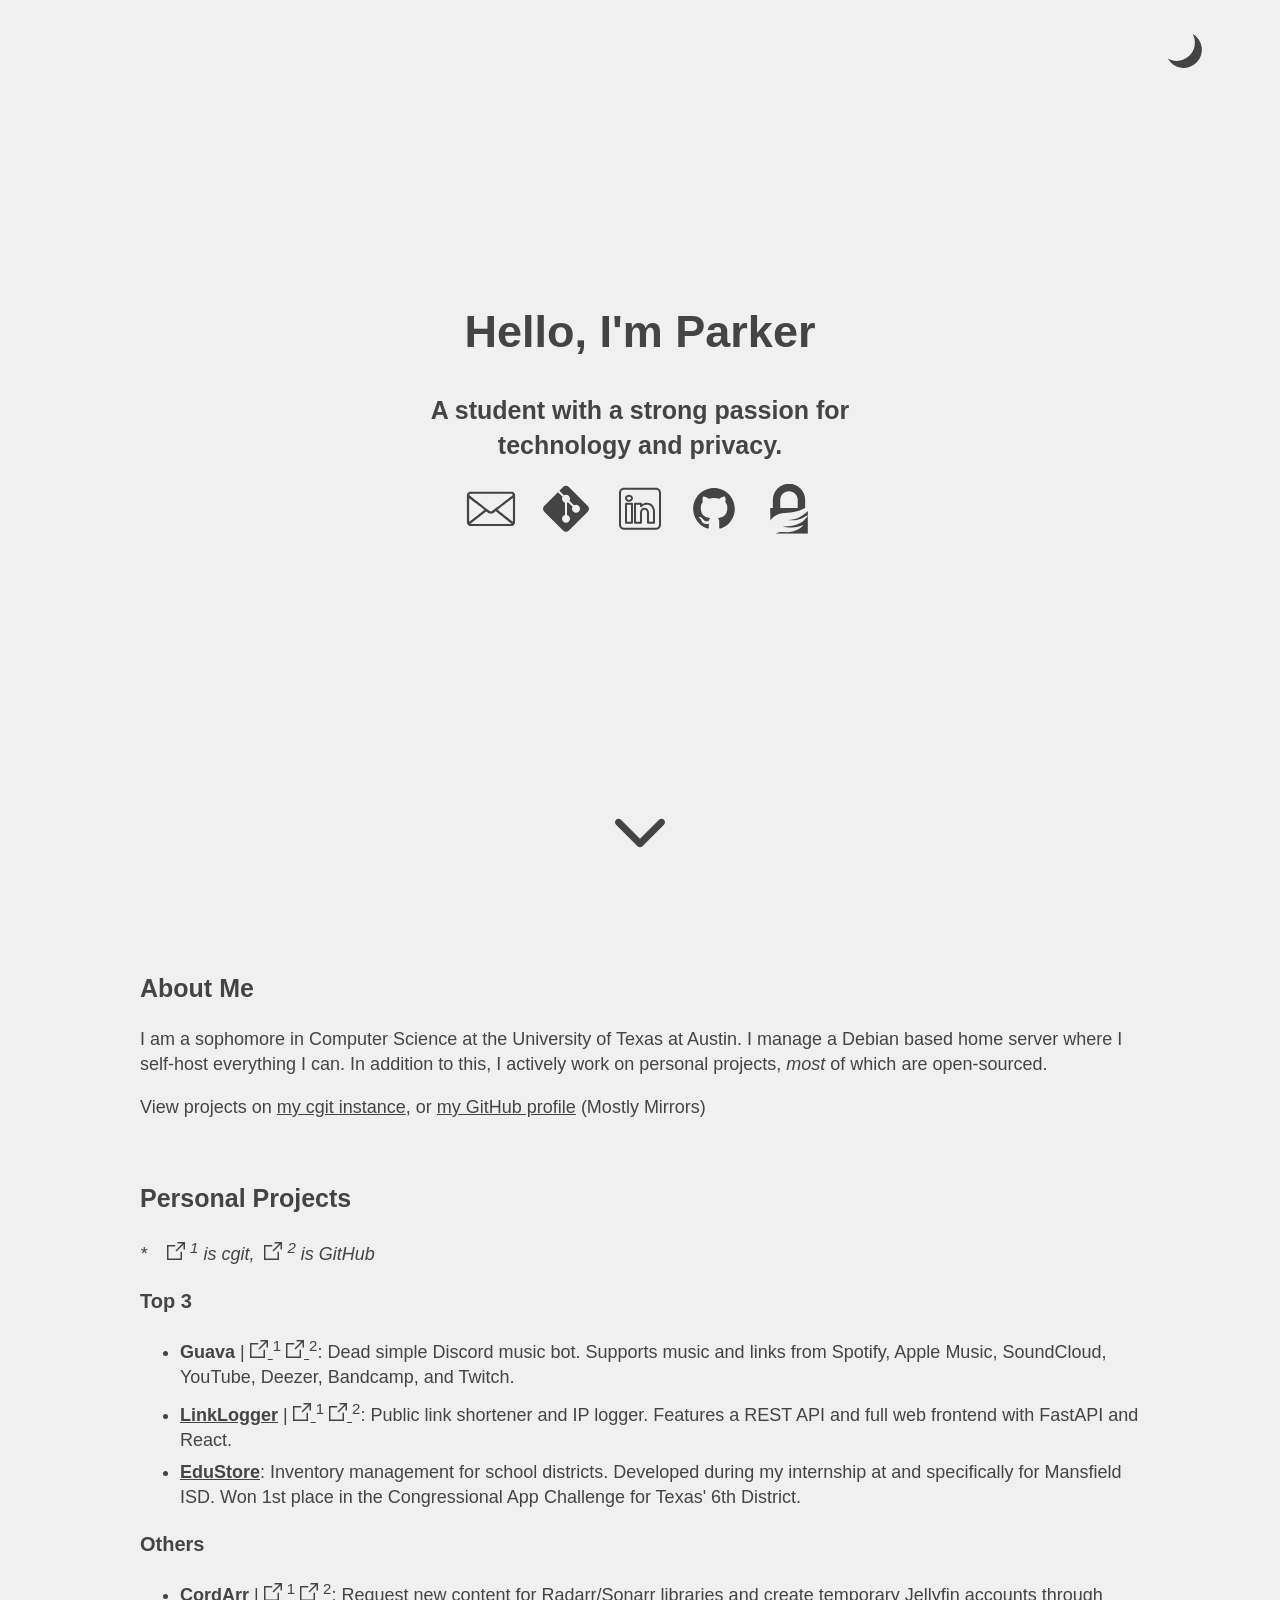
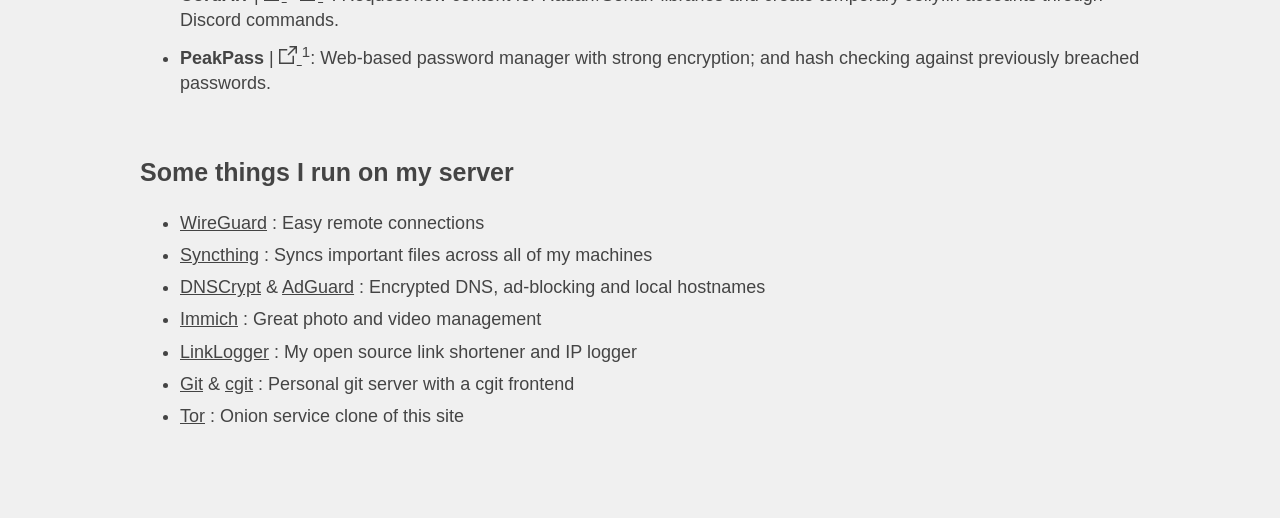
<file: index.html>
<!DOCTYPE html>
<html lang="en">
<head>
    <link rel="preload" href="/fonts/astonied.otf" as="font" crossorigin>

    <meta charset="UTF-8">
    <meta name="viewport" content="width=device-width, initial-scale=1.0">
    <!-- Dicourage indexing -->
    <meta name="robots" content="noindex, nofollow, noarchive">
    <meta property="og:title" content="Parker M.">
    <meta property="og:url" content="https://www.pkrm.dev/">
    <meta property="og:type" content="website">
    <meta property="og:description" content="My personal website. See my projects.">

    <title>Parker M.</title>

    <script src="/js/toggle.js" defer></script>
    <link rel="stylesheet" href="/css/index.css">
</head>
<body>
    <nav>
        <!-- <a href="/pgp">PGP Fingerprint: FD5C 7FFF 860B 6E97 7049 E27E 505E D36F C12B 5D5E<br><br></a> -->
        <a id="toggle">
            <svg xmlns="http://www.w3.org/2000/svg" viewBox="0 0 24 24" fill="#9F9FAA" id="moon" display="none">
                <path d="M13.719 1.8A8.759 8.759 0 1 1 1.8 13.719c3.335 1.867 7.633 1.387 10.469-1.449 2.837-2.837 3.318-7.134 1.45-10.47z"/>
            </svg>

            <svg xmlns="http://www.w3.org/2000/svg" viewBox="0 0 50 50" fill="#9F9FAA" id="sun" display="none">
                <path d="M 24.90625 3.96875 C 24.863281 3.976563 24.820313 3.988281 24.78125 4 C 24.316406 4.105469 23.988281 4.523438 24 5 L 24 11 C 23.996094 11.359375 24.183594 11.695313 24.496094 11.878906 C 24.808594 12.058594 25.191406 12.058594 25.503906 11.878906 C 25.816406 11.695313 26.003906 11.359375 26 11 L 26 5 C 26.011719 4.710938 25.894531 4.433594 25.6875 4.238281 C 25.476563 4.039063 25.191406 3.941406 24.90625 3.96875 Z M 10.65625 9.84375 C 10.28125 9.910156 9.980469 10.183594 9.875 10.546875 C 9.769531 10.914063 9.878906 11.304688 10.15625 11.5625 L 14.40625 15.8125 C 14.648438 16.109375 15.035156 16.246094 15.410156 16.160156 C 15.78125 16.074219 16.074219 15.78125 16.160156 15.410156 C 16.246094 15.035156 16.109375 14.648438 15.8125 14.40625 L 11.5625 10.15625 C 11.355469 9.933594 11.054688 9.820313 10.75 9.84375 C 10.71875 9.84375 10.6875 9.84375 10.65625 9.84375 Z M 39.03125 9.84375 C 38.804688 9.875 38.59375 9.988281 38.4375 10.15625 L 34.1875 14.40625 C 33.890625 14.648438 33.753906 15.035156 33.839844 15.410156 C 33.925781 15.78125 34.21875 16.074219 34.589844 16.160156 C 34.964844 16.246094 35.351563 16.109375 35.59375 15.8125 L 39.84375 11.5625 C 40.15625 11.265625 40.246094 10.800781 40.0625 10.410156 C 39.875 10.015625 39.460938 9.789063 39.03125 9.84375 Z M 25 15 C 19.484375 15 15 19.484375 15 25 C 15 30.515625 19.484375 35 25 35 C 30.515625 35 35 30.515625 35 25 C 35 19.484375 30.515625 15 25 15 Z M 4.71875 24 C 4.167969 24.078125 3.78125 24.589844 3.859375 25.140625 C 3.9375 25.691406 4.449219 26.078125 5 26 L 11 26 C 11.359375 26.003906 11.695313 25.816406 11.878906 25.503906 C 12.058594 25.191406 12.058594 24.808594 11.878906 24.496094 C 11.695313 24.183594 11.359375 23.996094 11 24 L 5 24 C 4.96875 24 4.9375 24 4.90625 24 C 4.875 24 4.84375 24 4.8125 24 C 4.78125 24 4.75 24 4.71875 24 Z M 38.71875 24 C 38.167969 24.078125 37.78125 24.589844 37.859375 25.140625 C 37.9375 25.691406 38.449219 26.078125 39 26 L 45 26 C 45.359375 26.003906 45.695313 25.816406 45.878906 25.503906 C 46.058594 25.191406 46.058594 24.808594 45.878906 24.496094 C 45.695313 24.183594 45.359375 23.996094 45 24 L 39 24 C 38.96875 24 38.9375 24 38.90625 24 C 38.875 24 38.84375 24 38.8125 24 C 38.78125 24 38.75 24 38.71875 24 Z M 15 33.875 C 14.773438 33.90625 14.5625 34.019531 14.40625 34.1875 L 10.15625 38.4375 C 9.859375 38.679688 9.722656 39.066406 9.808594 39.441406 C 9.894531 39.8125 10.1875 40.105469 10.558594 40.191406 C 10.933594 40.277344 11.320313 40.140625 11.5625 39.84375 L 15.8125 35.59375 C 16.109375 35.308594 16.199219 34.867188 16.039063 34.488281 C 15.882813 34.109375 15.503906 33.867188 15.09375 33.875 C 15.0625 33.875 15.03125 33.875 15 33.875 Z M 34.6875 33.875 C 34.3125 33.941406 34.011719 34.214844 33.90625 34.578125 C 33.800781 34.945313 33.910156 35.335938 34.1875 35.59375 L 38.4375 39.84375 C 38.679688 40.140625 39.066406 40.277344 39.441406 40.191406 C 39.8125 40.105469 40.105469 39.8125 40.191406 39.441406 C 40.277344 39.066406 40.140625 38.679688 39.84375 38.4375 L 35.59375 34.1875 C 35.40625 33.988281 35.148438 33.878906 34.875 33.875 C 34.84375 33.875 34.8125 33.875 34.78125 33.875 C 34.75 33.875 34.71875 33.875 34.6875 33.875 Z M 24.90625 37.96875 C 24.863281 37.976563 24.820313 37.988281 24.78125 38 C 24.316406 38.105469 23.988281 38.523438 24 39 L 24 45 C 23.996094 45.359375 24.183594 45.695313 24.496094 45.878906 C 24.808594 46.058594 25.191406 46.058594 25.503906 45.878906 C 25.816406 45.695313 26.003906 45.359375 26 45 L 26 39 C 26.011719 38.710938 25.894531 38.433594 25.6875 38.238281 C 25.476563 38.039063 25.191406 37.941406 24.90625 37.96875 Z"/>
            </svg>
        </a>
    </nav>
    <header>
        <h1>Hello, I'm Parker</h1>
        <h2>A student with a strong passion for technology and privacy.</h2>

        <a href="mailto:contact@pkrm.dev" target="_blank" class="icons">
            <!-- Uploaded to: SVG Find, www.svgrepo.com, Generator: SVG Find Mixer Tools -->
            <svg xmlns="http://www.w3.org/2000/svg" viewBox="144 144 512 512" fill="#9F9FAA">
                <path d="m181.04 225.4c-8.8789 2.7969-18.043 9.9336-22.477 17.652-5.8828 10.031-5.5977 1.1562-5.3047 159.56l0.28906 144.6 3.1836 6.4648c3.8594 8.0039 10.125 14.375 17.941 18.426l5.8828 3.0898h437.96l5.5977-2.6055c10.418-4.918 17.75-13.215 20.934-23.824 1.9297-6.2734 1.9297-8.3945 1.7383-151.55l-0.28906-145.18-3.0898-6.3672c-3.7617-7.7188-10.707-14.469-18.426-18.035l-5.5-2.6055-218.01-0.19141c-119.91-0.10547-219.08 0.18359-220.43 0.57031zm433.43 22.668c3.375 1.3516 9.3555 7.5273 9.3555 9.6484 0 1.9297-212.42 166.31-217.15 167.95-4.8203 1.7383-11.672 1.832-16.305 0.19141-4.5352-1.6406-214.16-164.57-214.16-166.5 0-2.6992 5.0195-8.6797 8.9727-10.609 4.0508-2.0234 4.0508-2.0234 215.12-2.0234 175.1-0.003906 211.56 0.19141 214.16 1.3477zm9.9414 284.87c-0.57812 0.67578-157.34-121.36-157.34-122.41 0-0.48438 35.402-28.168 78.621-61.547l78.621-60.582 0.28906 122.13c0.09375 67.141 0 122.22-0.19141 122.41zm-368.32-181.16c42.062 32.512 76.402 59.426 76.402 59.809-0.097657 0.57812-153.96 120.88-155.5 121.45-0.38672 0.19141-0.76953-54.406-0.76953-121.36 0-117.11 0.097656-121.64 1.7383-120.39 0.96094 0.67578 36.074 27.883 78.133 60.488zm275.52 139.01c48.719 37.816 80.938 63.477 80.262 63.863-1.4453 0.96875-422.82 0.96875-423.49 0-0.29297-0.57813 158.4-125.02 162.93-127.72 0.76953-0.48438 5.1133 2.4141 11.672 7.7188 5.7891 4.6289 13.312 9.7422 16.785 11.285 5.9805 2.7969 6.8477 2.8984 18.812 2.8984 16.207-0.097656 19.195-1.2539 35.594-13.984 10.902-8.3945 12.734-9.4531 14.277-8.3945 0.96484 0.57031 38.297 29.609 83.156 64.336z"/>
            </svg>
        </a>
        <a href="https://git.pkrm.dev" target="_blank" class="icons">
            <svg xmlns="http://www.w3.org/2000/svg"  viewBox="0 0 50 50" fill="#9F9FAA">
                <path d="M 46.792969 22.089844 L 27.910156 3.207031 C 27.109375 2.402344 26.054688 2 25 2 C 23.945313 2 22.890625 2.402344 22.089844 3.207031 L 18.355469 6.941406 L 22.976563 11.5625 C 24.511719 10.660156 26.511719 10.855469 27.828125 12.171875 C 29.144531 13.488281 29.335938 15.488281 28.433594 17.019531 L 32.976563 21.5625 C 34.511719 20.660156 36.511719 20.855469 37.828125 22.171875 C 39.390625 23.734375 39.390625 26.265625 37.828125 27.828125 C 36.265625 29.390625 33.734375 29.390625 32.171875 27.828125 C 30.855469 26.511719 30.660156 24.511719 31.5625 22.976563 L 27.019531 18.433594 C 26.695313 18.625 26.355469 18.765625 26 18.855469 L 26 31.140625 C 27.722656 31.585938 29 33.136719 29 35 C 29 37.210938 27.210938 39 25 39 C 22.789063 39 21 37.210938 21 35 C 21 33.136719 22.277344 31.585938 24 31.140625 L 24 18.855469 C 23.332031 18.683594 22.695313 18.351563 22.171875 17.828125 C 20.855469 16.511719 20.664063 14.511719 21.566406 12.980469 L 16.941406 8.355469 L 3.207031 22.089844 C 1.597656 23.695313 1.597656 26.304688 3.207031 27.910156 L 22.089844 46.792969 C 22.890625 47.597656 23.945313 48 25 48 C 26.054688 48 27.109375 47.597656 27.910156 46.792969 L 46.792969 27.910156 C 48.402344 26.304688 48.402344 23.695313 46.792969 22.089844 Z"/>
            </svg>
        </a>
        <a href="https://www.linkedin.com/in/parker-m/" target="_blank" class="icons">
            <svg xmlns="http://www.w3.org/2000/svg" viewBox="0 0 50 50" fill="#9F9FAA">
                <path d="M 9 4 C 6.2504839 4 4 6.2504839 4 9 L 4 41 C 4 43.749516 6.2504839 46 9 46 L 41 46 C 43.749516 46 46 43.749516 46 41 L 46 9 C 46 6.2504839 43.749516 4 41 4 L 9 4 z M 9 6 L 41 6 C 42.668484 6 44 7.3315161 44 9 L 44 41 C 44 42.668484 42.668484 44 41 44 L 9 44 C 7.3315161 44 6 42.668484 6 41 L 6 9 C 6 7.3315161 7.3315161 6 9 6 z M 14 11.011719 C 12.904779 11.011719 11.919219 11.339079 11.189453 11.953125 C 10.459687 12.567171 10.011719 13.484511 10.011719 14.466797 C 10.011719 16.333977 11.631285 17.789609 13.691406 17.933594 A 0.98809878 0.98809878 0 0 0 13.695312 17.935547 A 0.98809878 0.98809878 0 0 0 14 17.988281 C 16.27301 17.988281 17.988281 16.396083 17.988281 14.466797 A 0.98809878 0.98809878 0 0 0 17.986328 14.414062 C 17.884577 12.513831 16.190443 11.011719 14 11.011719 z M 14 12.988281 C 15.392231 12.988281 15.94197 13.610038 16.001953 14.492188 C 15.989803 15.348434 15.460091 16.011719 14 16.011719 C 12.614594 16.011719 11.988281 15.302225 11.988281 14.466797 C 11.988281 14.049083 12.140703 13.734298 12.460938 13.464844 C 12.78117 13.19539 13.295221 12.988281 14 12.988281 z M 11 19 A 1.0001 1.0001 0 0 0 10 20 L 10 39 A 1.0001 1.0001 0 0 0 11 40 L 17 40 A 1.0001 1.0001 0 0 0 18 39 L 18 33.134766 L 18 20 A 1.0001 1.0001 0 0 0 17 19 L 11 19 z M 20 19 A 1.0001 1.0001 0 0 0 19 20 L 19 39 A 1.0001 1.0001 0 0 0 20 40 L 26 40 A 1.0001 1.0001 0 0 0 27 39 L 27 29 C 27 28.170333 27.226394 27.345035 27.625 26.804688 C 28.023606 26.264339 28.526466 25.940057 29.482422 25.957031 C 30.468166 25.973981 30.989999 26.311669 31.384766 26.841797 C 31.779532 27.371924 32 28.166667 32 29 L 32 39 A 1.0001 1.0001 0 0 0 33 40 L 39 40 A 1.0001 1.0001 0 0 0 40 39 L 40 28.261719 C 40 25.300181 39.122788 22.95433 37.619141 21.367188 C 36.115493 19.780044 34.024172 19 31.8125 19 C 29.710483 19 28.110853 19.704889 27 20.423828 L 27 20 A 1.0001 1.0001 0 0 0 26 19 L 20 19 z M 12 21 L 16 21 L 16 33.134766 L 16 38 L 12 38 L 12 21 z M 21 21 L 25 21 L 25 22.560547 A 1.0001 1.0001 0 0 0 26.798828 23.162109 C 26.798828 23.162109 28.369194 21 31.8125 21 C 33.565828 21 35.069366 21.582581 36.167969 22.742188 C 37.266572 23.901794 38 25.688257 38 28.261719 L 38 38 L 34 38 L 34 29 C 34 27.833333 33.720468 26.627107 32.990234 25.646484 C 32.260001 24.665862 31.031834 23.983076 29.517578 23.957031 C 27.995534 23.930001 26.747519 24.626988 26.015625 25.619141 C 25.283731 26.611293 25 27.829667 25 29 L 25 38 L 21 38 L 21 21 z"/>
            </svg>
        </a>
        <a href="https://www.github.com/packetparker" target="_blank" class="icons">
            <!-- Uploaded to: SVG Find, www.svgrepo.com, Generator: SVG Find Mixer Tools -->
            <svg xmlns="http://www.w3.org/2000/svg" viewBox="0 0 24 24" fill="#9F9FAA">
                <path d="M12 2C6.475 2 2 6.475 2 12a9.994 9.994 0 0 0 6.838 9.488c.5.087.687-.213.687-.476 0-.237-.013-1.024-.013-1.862-2.512.463-3.162-.612-3.362-1.175-.113-.288-.6-1.175-1.025-1.413-.35-.187-.85-.65-.013-.662.788-.013 1.35.725 1.538 1.025.9 1.512 2.338 1.087 2.912.825.088-.65.35-1.087.638-1.337-2.225-.25-4.55-1.113-4.55-4.938 0-1.088.387-1.987 1.025-2.688-.1-.25-.45-1.275.1-2.65 0 0 .837-.262 2.75 1.026a9.28 9.28 0 0 1 2.5-.338c.85 0 1.7.112 2.5.337 1.912-1.3 2.75-1.024 2.75-1.024.55 1.375.2 2.4.1 2.65.637.7 1.025 1.587 1.025 2.687 0 3.838-2.337 4.688-4.562 4.938.362.312.675.912.675 1.85 0 1.337-.013 2.412-.013 2.75 0 .262.188.574.688.474A10.016 10.016 0 0 0 22 12c0-5.525-4.475-10-10-10z"/>
            </svg>
        </a>
        <a href="/pgp" class="icons">
            <!-- Uploaded to: SVG Repo, www.svgrepo.com, Generator: SVG Repo Mixer Tools -->
            <svg xmlns="http://www.w3.org/2000/svg" viewBox="0 0 32 32" fill="#9F9FAA">
                <path d="M3.959 15.443h1.697v-5.093c0-2.745 1.089-5.376 3.032-7.319s4.572-3.031 7.317-3.031c2.744 0 5.38 1.088 7.323 3.031 1.937 1.943 3.032 4.573 3.027 7.319v5.047c-0.021 0.011-0.048 0.036-0.073 0.047l-0.027 0.027h-0.009l-0.027 0.025h-0.036l-0.027 0.027h-0.025l-0.027 0.009h-0.011l-0.011 0.016-0.015 0.011h-0.011l-0.016 0.011-0.011 0.016-0.009 0.009-0.016 0.011-0.036 0.027-0.027 0.015-0.036 0.027-0.052 0.021-0.037 0.025-0.020 0.016-0.016 0.011-0.036 0.025-0.027 0.011-0.063 0.036-0.025 0.016-0.021 0.011-0.025 0.016h-0.011l-0.079 0.036h-0.025c-0.021 0.011-0.048 0.025-0.089 0.047h-0.011l-0.009 0.016-0.043 0.020-0.020 0.016-0.043 0.027-0.020 0.009h-0.016l-0.036 0.027-0.027 0.011-0.025 0.015c-0.021 0.011-0.057 0.021-0.084 0.037l-0.025 0.011-0.027 0.015-0.047 0.021-0.052 0.027-0.125 0.052-0.025 0.009-0.048 0.027-0.025 0.016c-2.063 0.984-5.36 2.020-11.609 2.468-4.484 0.323-7.208 2.297-8.969 4.667zM10.412 15.443h11.161v-5.093c0.005-3.084-2.495-5.584-5.579-5.579-3.083 0-5.583 2.495-5.583 5.579zM28.041 17.391v14.609h-20.615c2.276-1.26 3.959-1.136 6.771-1.047 3.819 0.125 8.037-1.475 10.109-3.599 2.073-2.12-0.181-0.5-2.531 0.099s-6.896 0.667-9.937-0.136c9.563 0.125 13.297-2.957 15.407-5.744 2.109-2.771-0.912-0.485-2.876 0.473-1.957 0.964-5.38 1.641-9.151 1.141 5.693-0.016 10.027-2.86 12.812-5.797z"/>
            </svg>
        </a>
    </header>

    <a id="down-arrow" href="#about" aria-label="Scroll down to About section">
        <svg xmlns="http://www.w3.org/2000/svg" viewBox="0 0 451.847 451.847" fill="#9F9FAA">
        <path d="M225.923,354.706c-8.098,0-16.195-3.092-22.369-9.263L9.27,151.157c-12.359-12.359-12.359-32.397,0-44.751
            c12.354-12.354,32.388-12.354,44.748,0l171.905,171.915l171.906-171.909c12.359-12.354,32.391-12.354,44.744,0
            c12.365,12.354,12.365,32.392,0,44.751L248.292,345.449C242.115,351.621,234.018,354.706,225.923,354.706z"/>
        </svg>
    </a>

    <section id="about">
        <h2>About Me</h2>
        <p>
            I am a sophomore in Computer Science at the University of Texas at Austin. I manage a Debian based
            home server where I self-host everything I can. In addition to this, I actively work on personal projects,
            <i>most</i> of which are open-sourced.</p>
        <p>
            View projects on <a href="https://git.pkrm.dev" target="_blank">my cgit instance</a>, or
            <a href="https://www.github.com/packetparker" target="_blank">my GitHub profile</a> (Mostly Mirrors)
        </p>
        <br>
        <h2>Personal Projects</h2>
        <p id="notice">
            *&nbsp;&nbsp;&nbsp;
            <!-- Uploaded to: SVG Repo, www.svgrepo.com, Generator: SVG Repo Mixer Tools -->
            <svg xmlns="http://www.w3.org/2000/svg" viewBox="0 0 24 24" fill="#444">
                <path d="M20,24H0V4h11v2H2v16h16v-9h2V24z M12.7,12.7l-1.4-1.4L20.6,2H14V0h10v10h-2V3.4L12.7,12.7z"/>
            </svg>
            <sup>1</sup>
            is cgit,&nbsp;
            <!-- Uploaded to: SVG Repo, www.svgrepo.com, Generator: SVG Repo Mixer Tools -->
            <svg xmlns="http://www.w3.org/2000/svg" viewBox="0 0 24 24" fill="#444">
                <path d="M20,24H0V4h11v2H2v16h16v-9h2V24z M12.7,12.7l-1.4-1.4L20.6,2H14V0h10v10h-2V3.4L12.7,12.7z"/>
            </svg>
            <sup>2</sup>
            is GitHub
        </p>
        <h3>Top 3</h3>
        <ul>
            <li>
                <strong>Guava</strong> |
                <a href="https://git.pkrm.dev/guava" target="_blank">
                    <!-- Uploaded to: SVG Repo, www.svgrepo.com, Generator: SVG Repo Mixer Tools -->
                    <svg xmlns="http://www.w3.org/2000/svg" viewBox="0 0 24 24" fill="#444">
                        <path d="M20,24H0V4h11v2H2v16h16v-9h2V24z M12.7,12.7l-1.4-1.4L20.6,2H14V0h10v10h-2V3.4L12.7,12.7z"/>
                    </svg>
                </a>
                <sup>1</sup>
                <a href="https://www.github.com/packetparker/guava" target="_blank">
                    <!-- Uploaded to: SVG Repo, www.svgrepo.com, Generator: SVG Repo Mixer Tools -->
                    <svg xmlns="http://www.w3.org/2000/svg" viewBox="0 0 24 24" fill="#444">
                        <path d="M20,24H0V4h11v2H2v16h16v-9h2V24z M12.7,12.7l-1.4-1.4L20.6,2H14V0h10v10h-2V3.4L12.7,12.7z"/>
                    </svg>
                </a>
                <sup>2</sup>: Dead simple Discord music bot. Supports music and links from Spotify, Apple Music, SoundCloud, YouTube,
                    Deezer, Bandcamp, and Twitch.
            </li>
            <li>
                <a href="https://link.pkrm.dev" target="_blank"><strong>LinkLogger</strong></a> |
                <a href="https://git.pkrm.dev/linklogger" target="_blank">
                    <!-- Uploaded to: SVG Repo, www.svgrepo.com, Generator: SVG Repo Mixer Tools -->
                    <svg xmlns="http://www.w3.org/2000/svg" viewBox="0 0 24 24" fill="#444">
                        <path d="M20,24H0V4h11v2H2v16h16v-9h2V24z M12.7,12.7l-1.4-1.4L20.6,2H14V0h10v10h-2V3.4L12.7,12.7z"/>
                    </svg>
                </a>
                <sup>1</sup>
                <a href="https://www.github.com/packetparker/linklogger" target="_blank">
                    <!-- Uploaded to: SVG Repo, www.svgrepo.com, Generator: SVG Repo Mixer Tools -->
                    <svg xmlns="http://www.w3.org/2000/svg" viewBox="0 0 24 24" fill="#444">
                        <path d="M20,24H0V4h11v2H2v16h16v-9h2V24z M12.7,12.7l-1.4-1.4L20.6,2H14V0h10v10h-2V3.4L12.7,12.7z"/>
                    </svg>
                </a>
                <sup>2</sup>: Public link shortener and IP logger. Features a REST API and full web frontend with FastAPI and React.
            </li>
            <li>
                <a href="https://www.congressionalappchallenge.us/23-TX06/" target="_blank"><strong>EduStore</strong></a>: Inventory management
                    for school districts. Developed during my internship at and specifically for Mansfield ISD. Won 1st place
                    in the Congressional App Challenge for Texas' 6th District.
            </li>
        </ul>

        <h3>Others</h3>
        <ul>
            <li>
                <strong>CordArr</strong> |
                <a href="https://git.pkrm.dev/cordarr" target="_blank">
                    <!-- Uploaded to: SVG Repo, www.svgrepo.com, Generator: SVG Repo Mixer Tools -->
                    <svg xmlns="http://www.w3.org/2000/svg" viewBox="0 0 24 24" fill="#444">
                        <path d="M20,24H0V4h11v2H2v16h16v-9h2V24z M12.7,12.7l-1.4-1.4L20.6,2H14V0h10v10h-2V3.4L12.7,12.7z"/>
                    </svg>
                </a>
                <sup>1</sup>
                <a href="https://www.github.com/packetparker/cordarr" target="_blank">
                    <!-- Uploaded to: SVG Repo, www.svgrepo.com, Generator: SVG Repo Mixer Tools -->
                    <svg xmlns="http://www.w3.org/2000/svg" viewBox="0 0 24 24" fill="#444">
                        <path d="M20,24H0V4h11v2H2v16h16v-9h2V24z M12.7,12.7l-1.4-1.4L20.6,2H14V0h10v10h-2V3.4L12.7,12.7z"/>
                    </svg>
                </a>
                <sup>2</sup>: Request new content for Radarr/Sonarr libraries and create temporary Jellyfin accounts through Discord commands.
            </li>
            <li>
                <strong>PeakPass</strong> |
                <a href="https://git.pkrm.dev/peakpass/" target="_blank">
                    <!-- Uploaded to: SVG Repo, www.svgrepo.com, Generator: SVG Repo Mixer Tools -->
                    <svg xmlns="http://www.w3.org/2000/svg" viewBox="0 0 24 24" fill="#444">
                        <path d="M20,24H0V4h11v2H2v16h16v-9h2V24z M12.7,12.7l-1.4-1.4L20.6,2H14V0h10v10h-2V3.4L12.7,12.7z"/>
                    </svg>
                </a>
                <sup>1</sup>: Web-based password manager with strong encryption; and hash checking against previously breached passwords.
            </li>
        </ul>
        <br>

        <h2>Some things I run on my server</h2>
        <ul>
            <li>
                <a href="https://www.wireguard.com/" target="_blank">WireGuard</a>
                : Easy remote connections
            </li>
            <li>
                <a href="https://syncthing.net/" target="_blank">Syncthing</a>
                : Syncs important files across all of my machines
            </li>
            <li>
                <a href="https://www.dnscrypt.org/" target="_blank">DNSCrypt</a>
                & <a href="https://adguard.com/en/welcome.html" target="_blank">AdGuard</a>
                : Encrypted DNS, ad-blocking and local hostnames</li>
            <li>
                <a href="https://immich.app/" target="_blank">Immich</a>
                : Great photo and video management</li>
            <li>
                <a href="https://link.pkrm.dev" target="_blank">LinkLogger</a>
                : My open source link shortener and IP logger
            </li>
            <li>
                <a href="https://git-scm.com/" target="_blank">Git</a>
                & <a href="https://git.zx2c4.com/cgit" target="_blank">cgit</a>
                : Personal git server with a cgit frontend</li>
            <li>
                <a href="https://www.torproject.org/" target="_blank">Tor</a>
                : Onion service clone of this site
            </li>
        </ul>
        <br>
    </section>
</body>
</html>
</file>
<file: css/index.css>
@font-face {
    font-family: "OpenSans";
    src: url("/fonts/astonied.otf") format("otf");
    font-display: auto;
}

html {
    scroll-behavior: smooth;
    overflow-x: hidden;
}

html body {
    font-family: "OpenSans", sans-serif;
    color: #444;
    background-color: #F0F0F0;
    line-height: 1.4;
}

@media only screen and (max-width: 600px) {
    html body {
        line-height: 1.3;
    }
}

html.dark body {
    color: #9F9FAA;
    background-color: #242528;
}

svg,
#about,
a {
    color: #444;
    fill: #444;
}

html.dark svg,
html.dark #about,
html.dark a {
    color: #9F9FAA;
    fill: #9F9FAA;
}

body {
    margin: 0;
    padding: 0;
    display: flex;
    justify-content: center;
    min-height: 200vh;
}

h1 {
    font-size: 45px;
    width: 500px;
}

h2 {
    font-size: 25px;
    width: 500px;
}

h3 {
    font-size: 20px;
}

/* media query for mobile */
@media only screen and (max-width: 600px) {
    h1 {
        font-size: 35px;
        width: 300px;
    }

    h2 {
        font-size: 25px;
        width: 300px;
    }

    h3 {
        font-size: 20px;
        width: 300px;
    }
}

nav {
    width: 100vw;
    font-weight: 600;
    position: absolute;
    top: 30px;
    left: 50%;
    transform: translateX(-50%);
    font-size: 1rem;
    text-align: center;
}

nav a {
    margin: 0 1rem;
    text-decoration: none;
}

nav a:hover {
    text-decoration: underline;
    cursor: pointer;
    opacity: 0.6;
    transition: opacity 0.25s ease-in-out;
}

/* Nav media query for mobile */
@media only screen and (max-width: 600px) {
    nav a {
        display: none;
        text-align: right;
    }

    nav #toggle {
        display: block;
    }
}

#toggle {
    /* Move to the top right of the screen */
    position: absolute;
    top: 0;
    right: 100px;
    cursor: pointer;
}

/* Toggle media query for mobile */
@media only screen and (max-width: 600px) {
    #toggle {
        right: 50px;
    }
}

#moon, #sun {
    position: absolute;
    transition: opacity 0.1s ease;
}

#moon {
    opacity: 1;
}

#sun {
    opacity: 0;
}

/* Header styles */
header {
    position: absolute;
    top: 45%;
    left: 50%;
    transform: translate(-50%, -50%);
    text-align: center;
}

header a {
    text-decoration: none;
}

svg {
    height: 50px;
    width: 50px;
}

.icons {
    margin: 10px;
}

/* Icons media query for mobile */
@media only screen and (max-width: 600px) {
    svg {
        height: 40px;
        width: 40px;
    }

    .icons {
        margin: 0 5px;
    }
}

svg:hover {
    cursor: pointer;
    opacity: 0.6;
    transition: opacity 0.25s ease-in-out;
}

#down-arrow {
    position: absolute;
    bottom: 30px;
    left: 50%;
    transform: translateX(-50%);
    font-size: 2rem;
}

#about {
    margin-top: 100vh;
    width: 1000px;
    padding: 50px 0;
}

#about p {
    font-size: 18px;
}

#notice {
    /* italixs */
    font-style: italic;
}

#notice svg {
    height: 18px;
    width: 18px;
    margin: 0;
}

#about ul li {
    font-size: 18px;
    margin-top: 7px;
    text-decoration: none;
}

#about ul li svg {
    height: 18px;
    width: 18px;
    margin: 0;
}

/* About media query for mobile */
@media only screen and (max-width: 600px) {
    #about {
        width: 90%;
    }

    #about p, #about ul li {
        font-size: 1rem;
    }

    #about ul li svg {
        height: 1rem;
        width: 1rem;
    }

    #about ul li {
        margin-top: 10px;
    }
}

#about a {
    text-decoration: underline;
}

/* #about a:hover {
    cursor: pointer;
    opacity: 0.6;
    transition: opacity 0.25s ease-in-out;
} */
</file>
